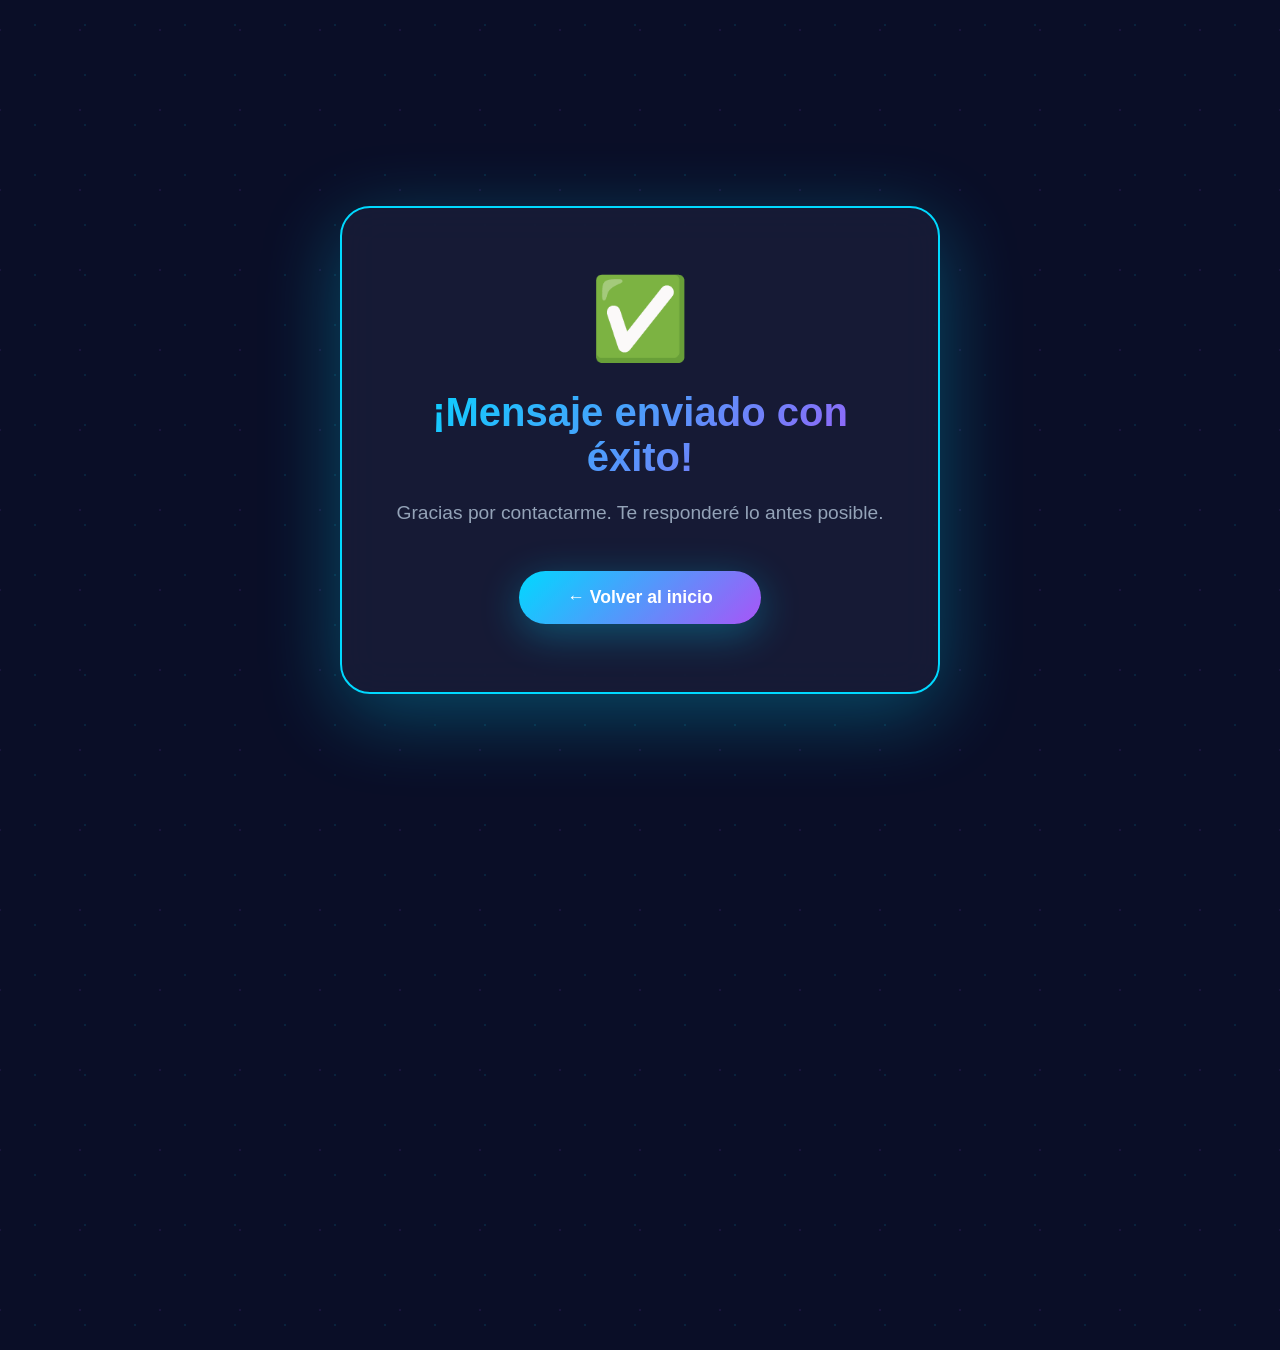
<file: gracias.html>
<!DOCTYPE html>
<html lang="es">
<head>
    <meta charset="UTF-8">
    <meta name="viewport" content="width=device-width, initial-scale=1.0">
    <title>Mensaje Enviado | Fauricio Quirós</title>
    <link rel="icon" href="data:image/svg+xml,<svg xmlns='http://www.w3.org/2000/svg' viewBox='0 0 100 100'><text y='.9em' font-size='90'>⚡</text></svg>">
    <style>
        :root {
            --bg-primary: #0a0e27;
            --text-primary: #e0e7ff;
            --accent-cyan: #00d9ff;
            --accent-purple: #a855f7;
            --glow-cyan: rgba(0, 217, 255, 0.5);
        }

        * {
            margin: 0;
            padding: 0;
            box-sizing: border-box;
        }

        body {
            font-family: 'Segoe UI', -apple-system, BlinkMacSystemFont, sans-serif;
            background: var(--bg-primary);
            color: var(--text-primary);
            min-height: 100vh;
            display: flex;
            align-items: center;
            justify-content: center;
            padding: 2rem;
            position: relative;
            overflow: hidden;
        }

        /* Partículas de fondo */
        body::before {
            content: '';
            position: absolute;
            width: 200%;
            height: 200%;
            background: radial-gradient(circle, var(--accent-cyan) 1px, transparent 1px),
                        radial-gradient(circle, var(--accent-purple) 1px, transparent 1px);
            background-size: 50px 50px, 80px 80px;
            background-position: 0 0, 40px 40px;
            opacity: 0.1;
            animation: float-bg 20s linear infinite;
        }

        @keyframes float-bg {
            0% { transform: translate(0, 0); }
            100% { transform: translate(50px, 50px); }
        }

        .container {
            max-width: 600px;
            text-align: center;
            background: rgba(26, 31, 58, 0.8);
            backdrop-filter: blur(20px);
            padding: 4rem 3rem;
            border-radius: 30px;
            border: 2px solid var(--accent-cyan);
            box-shadow: 0 20px 80px rgba(0, 217, 255, 0.3);
            position: relative;
            z-index: 1;
            animation: slideUp 0.6s ease;
        }

        @keyframes slideUp {
            from { 
                opacity: 0;
                transform: translateY(50px);
            }
            to {
                opacity: 1;
                transform: translateY(0);
            }
        }

        .success-icon {
            font-size: 5rem;
            margin-bottom: 1.5rem;
            animation: bounce 1s ease infinite;
        }

        @keyframes bounce {
            0%, 100% { transform: translateY(0); }
            50% { transform: translateY(-20px); }
        }

        h1 {
            font-size: clamp(2rem, 5vw, 2.5rem);
            background: linear-gradient(135deg, var(--accent-cyan), var(--accent-purple));
            -webkit-background-clip: text;
            -webkit-text-fill-color: transparent;
            background-clip: text;
            margin-bottom: 1rem;
            font-weight: 800;
        }

        p {
            font-size: 1.2rem;
            color: #94a3b8;
            line-height: 1.8;
            margin-bottom: 2.5rem;
        }

        .back-button {
            display: inline-block;
            padding: 1rem 3rem;
            background: linear-gradient(135deg, var(--accent-cyan), var(--accent-purple));
            color: white;
            text-decoration: none;
            border-radius: 50px;
            font-weight: 600;
            font-size: 1.1rem;
            transition: all 0.3s cubic-bezier(0.4, 0, 0.2, 1);
            box-shadow: 0 10px 40px rgba(0, 217, 255, 0.3);
            position: relative;
            overflow: hidden;
        }

        .back-button::before {
            content: '';
            position: absolute;
            top: 50%;
            left: 50%;
            width: 0;
            height: 0;
            border-radius: 50%;
            background: rgba(255, 255, 255, 0.3);
            transform: translate(-50%, -50%);
            transition: width 0.6s, height 0.6s;
        }

        .back-button:hover::before {
            width: 300px;
            height: 300px;
        }

        .back-button:hover {
            transform: translateY(-5px);
            box-shadow: 0 15px 60px rgba(168, 85, 247, 0.5);
        }

        .back-button span {
            position: relative;
            z-index: 1;
        }

        @media (max-width: 768px) {
            .container {
                padding: 3rem 2rem;
            }

            .success-icon {
                font-size: 4rem;
            }

            p {
                font-size: 1.1rem;
            }

            .back-button {
                padding: 0.9rem 2.5rem;
                font-size: 1rem;
            }
        }
    </style>
</head>
<body>
    <div class="container">
        <div class="success-icon">✅</div>
        <h1>¡Mensaje enviado con éxito!</h1>
        <p>Gracias por contactarme. Te responderé lo antes posible.</p>
        <a href="index.html" class="back-button">
            <span>← Volver al inicio</span>
        </a>
    </div>
</body>
</html>
</file>
